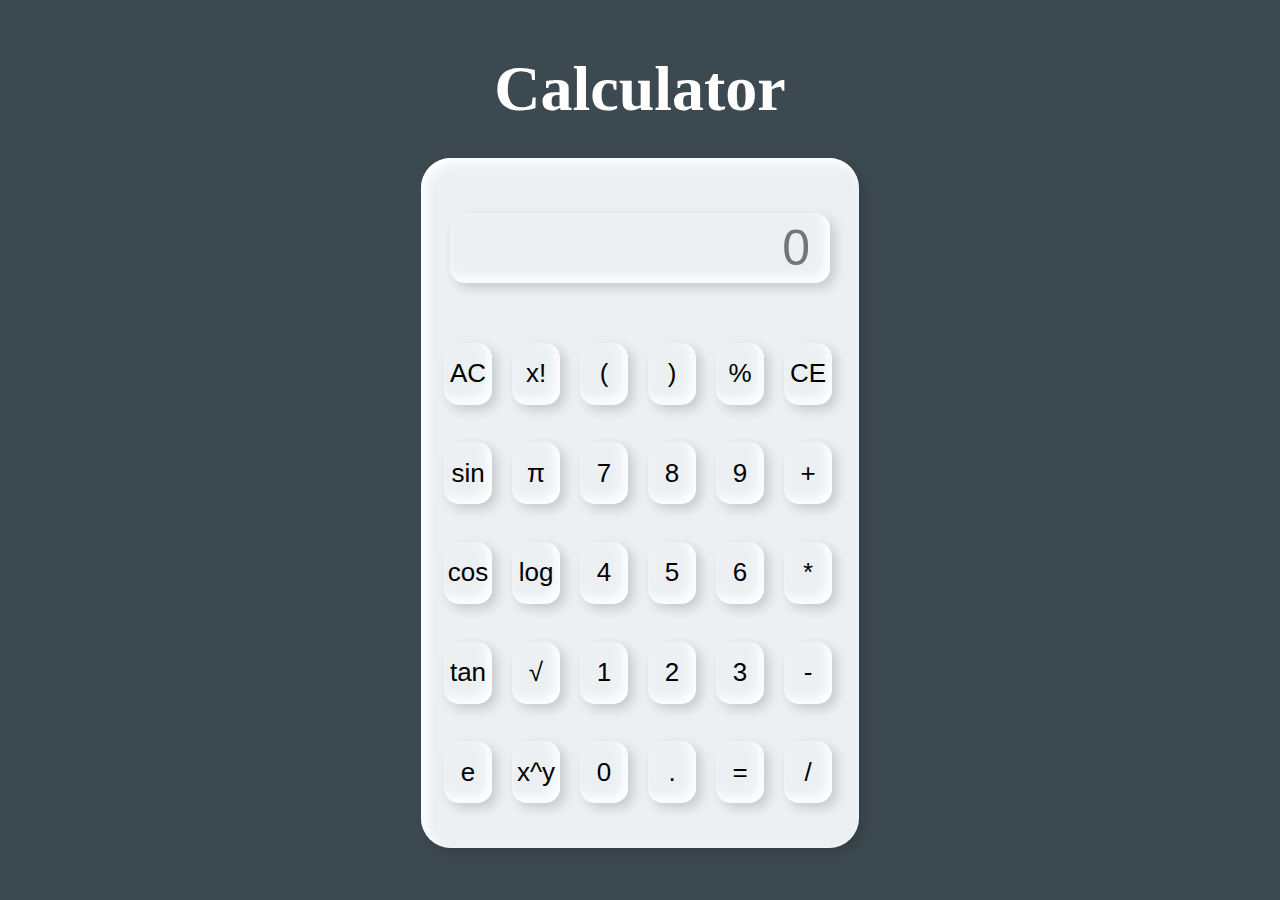
<file: Task - 1/index.html>
<!DOCTYPE html>
<html lang="en">
  <head>
    <meta charset="UTF-8" />
    <meta http-equiv="X-UA-Compatible" content="IE=edge" />
    <meta name="viewport" content="width=device-width, initial-scale=1.0" />
    <link rel="stylesheet" href="style.css" />
    <title>Calculator</title>
  </head>
  <body>
    
    <div class="container">
      <h1 >Calculator</h1>
      <div class="calculator">
        <input type="text" placeholder="0" id="output-screen" />
        <button onclick="Clear()">AC</button>
        <button onclick="factorial()">x!</button>
        <button onclick="display('(')">(</button>
        <button onclick="display(')')">)</button>
        <button onclick="display('%')">%</button>
        <button onclick="del()">CE</button>
        <button onclick="sin()">sin</button>
        <button onclick="pi()">π</button>
        <button onclick="display('7')">7</button>
        <button onclick="display('8')">8</button>
        <button onclick="display('9')">9</button>
        <button onclick="display('+')">+</button>
        <button onclick="cos()">cos</button>
        <button onclick="log()">log</button>
        <button onclick="display('4')">4</button>
        <button onclick="display('5')">5</button>
        <button onclick="display('6')">6</button>
        <button onclick="display('*')">*</button>
        <button onclick="tan()">tan</button>
        <button onclick="sqrt()">√</button>
        <button onclick="display('1')">1</button>
        <button onclick="display('2')">2</button>
        <button onclick="display('3')">3</button>
        <button onclick="display('-')">-</button>
        <button onclick="e()">e</button>
        <button onclick="pow()">x^y</button>
        <button onclick="display('0')">0</button>
        <button onclick="display('.')">.</button>
        <button onclick="Calculate('=')" class="equal">=</button>
        <button onclick="display('/')">/</button>
      </div>
    </div>
    <script src="index.js"></script>
  </body>
</html>
</file>
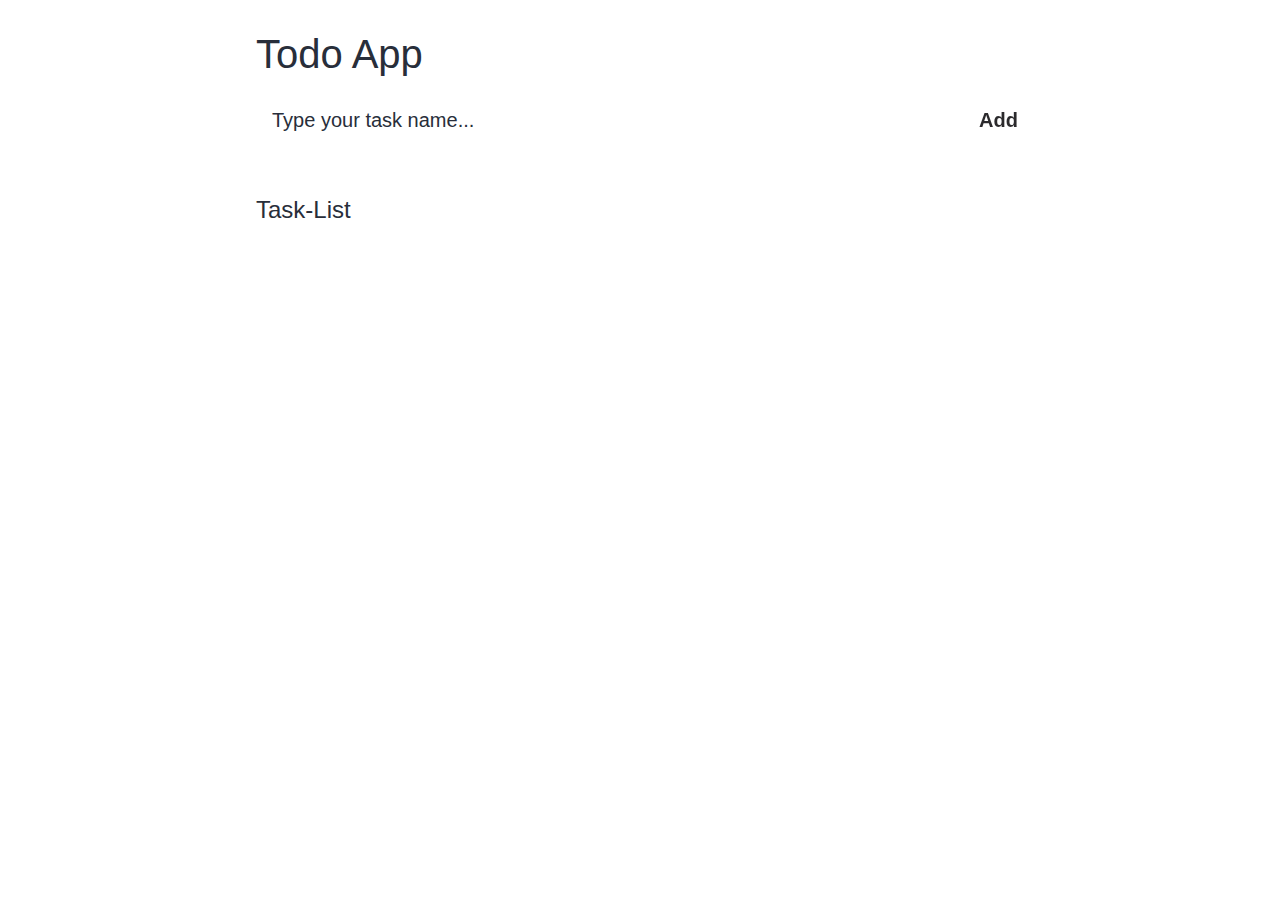
<file: Task - 3/index.html>
<!DOCTYPE html>
<html lang="en">
<head>
	<meta charset="UTF-8">
	<meta http-equiv="X-UA-Compatible" content="IE=edge">
	<meta name="viewport" content="width=device-width, initial-scale=1.0">
	<title>Todo App</title>
	<link rel="stylesheet" href="style.css" />
</head>

<body>
	<header>
		<h1>Todo  App</h1>
		<form id="task-form">
			<input 
				type="text" 
				name="task-input" 
				id="task-input" 
				placeholder="Type your task name..." />
			<input 
				type="submit"
				id="task-submit" 
				value="Add" />
		</form>
	</header>

	<main>
		<section class="task-list">
			<h2>Task-List</h2>
			<div id="tasks">
			</div>
		</section>
	</main>

	<script src="index.js"></script>
</body>
</html>
</file>
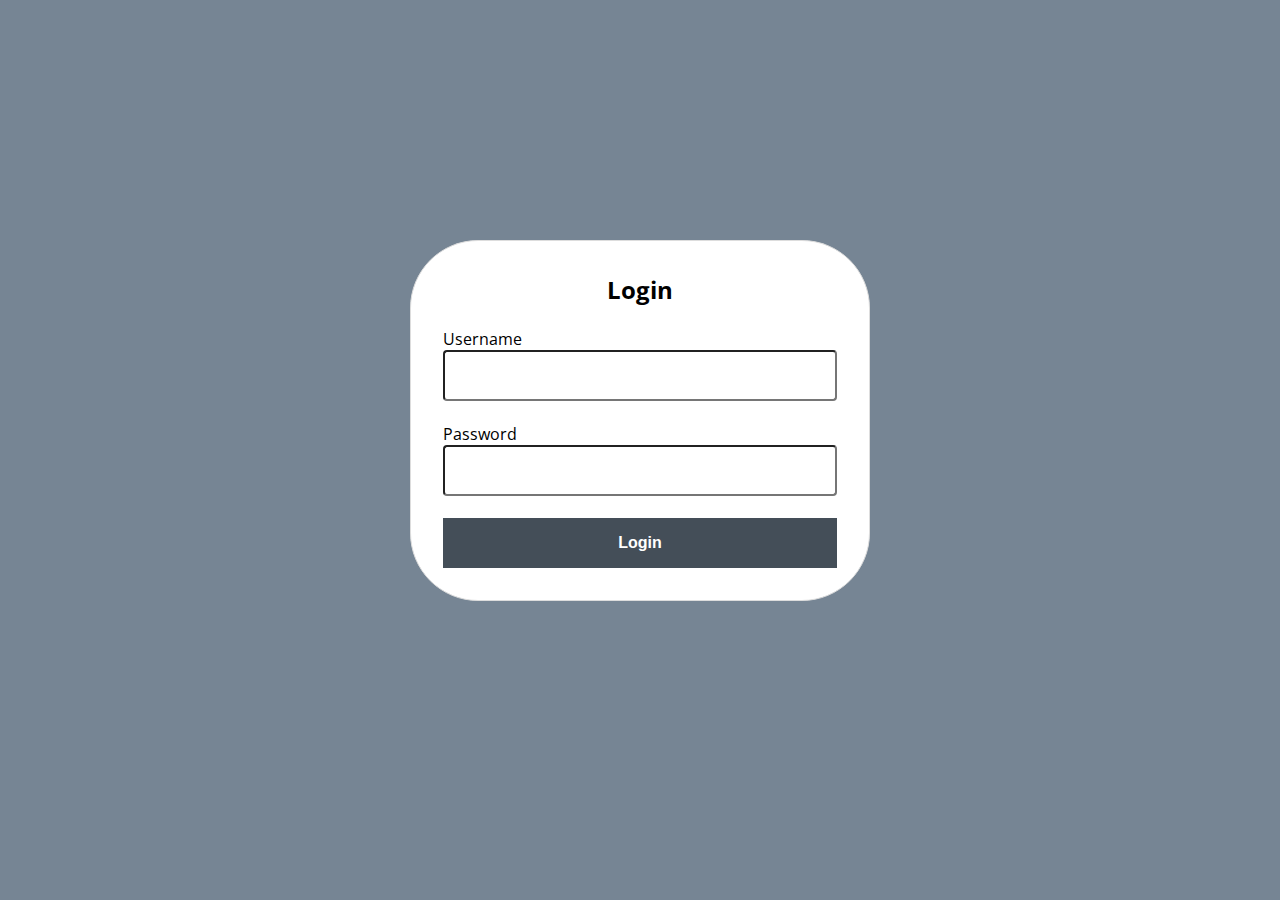
<file: Task - 4/index.html>
<!DOCTYPE html>
<html lang="en">
<head>
    <meta charset="UTF-8">
    <meta http-equiv="X-UA-Compatible" content="IE=edge">
    <meta name="viewport" content="width=device-width, initial-scale=1.0">
    <title>Login</title>
    <link rel="stylesheet" href="./styles.css">
    <script defer src="./login.js"></script>
</head>
<body class="login">
    <div class="container">
        <h2 class="text-center">Login</h2>
        <br>
        <form action="./dashboard.html" class="loginForm">
            <div class="input-group">
                <label for="username" class="label">Username</label>
                <input type="text" id="username" class="input">
                <span class="error-message"></span>
            </div>
            <br>
            <div class="input-group">
                <label for="password" class="label">Password</label>
                <input type="password" id="password" class="input">
                <span class="error-message"></span>
            </div>
            <br>
            <button class="button" type="submit">Login</button>
        </form>
    </div>
</body>
</html>
</file>
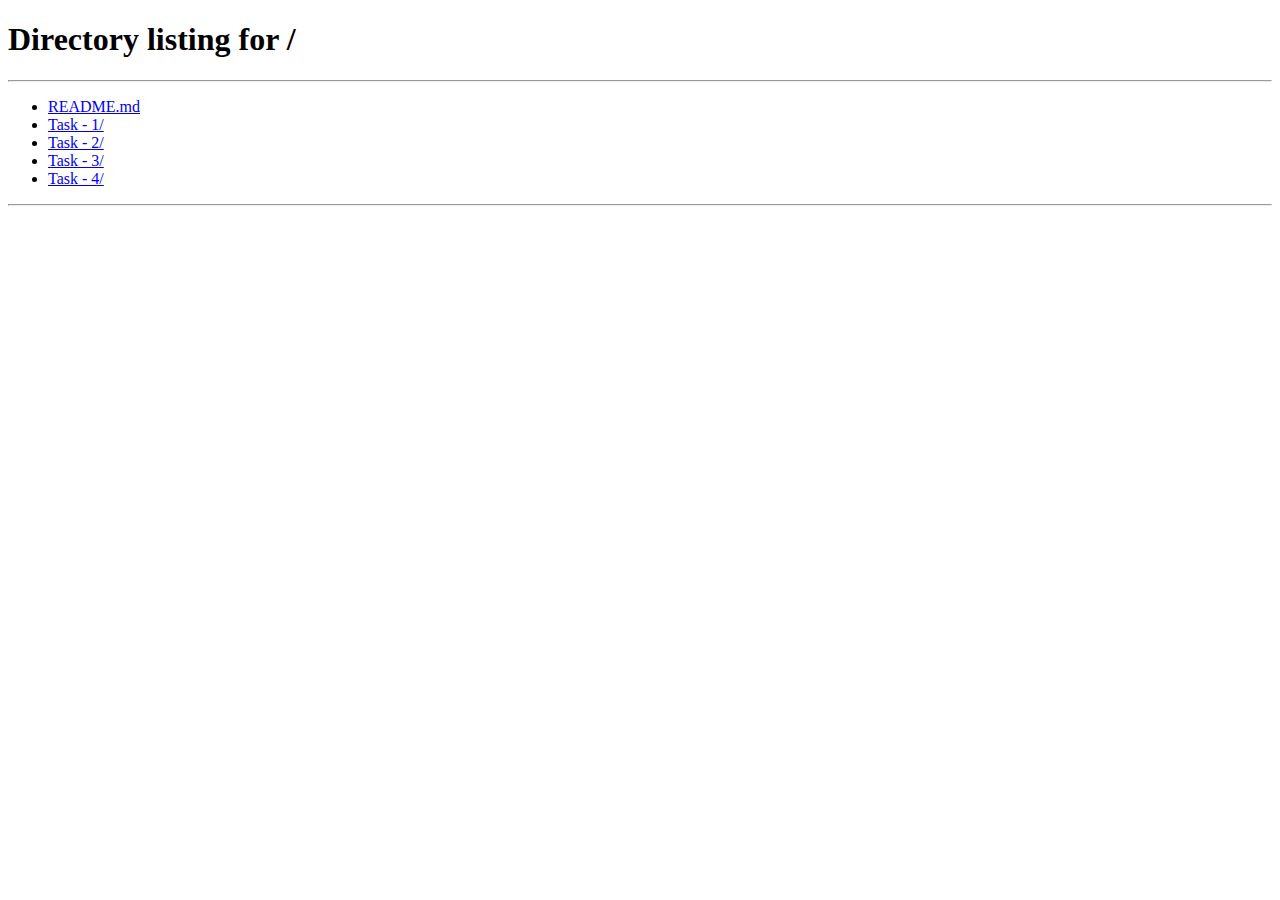
<file: Task - 4/dashboard.html>
<!DOCTYPE html>
<html lang="en">
<head>
    <meta charset="UTF-8">
    <meta http-equiv="X-UA-Compatible" content="IE=edge">
    <meta name="viewport" content="width=device-width, initial-scale=1.0">
    <title>Dashboard</title>
    <link rel="stylesheet" href="./styles.css">
    <script defer src="./auth.js"></script>
    <script defer src="./init.js"></script>
</head>
<body>
    <div class="container">
        <h1 class="text-center">Welcome to the Dashboard</h1>
        <p class="text-center"><a href="#" class="logout">Log Out</a></p>
    </div>
</body>
</html>
</file>
<file: Task - 1/style.css>
*{
    margin:0;
    padding: 0;
    box-sizing: border-box;
    background-color: #3d4951;
    font-family: sans-serif;
    outline: none;
}

.container{
    height: 100vh;
    display: flex;
    justify-content: center;
    align-items: center;
    flex-direction: column;
}
.container> h1{
    margin-bottom: 2rem;
    color: white;
    font-family: cursive;
    font-size: 4rem;
}

.calculator{
    background-color: #ecf0f3;
    padding: 15px;
    border-radius: 30px;
    box-shadow: inset 5px 5px 12px #ffffff,
                      5px 5px 12px rgba(0,0,0,.16);
    display: grid;
    grid-template-columns: repeat(6,68px);
    height: 690px;
}

input{
    grid-column: span 6;
    height: 70px;
    width: 380px;
    background-color: #ecf0f3;
    box-shadow: inset -5px -5px 12px #ffffff,
                      5px 5px 12px rgba(0,0,0,.16);
    border: none;
    border-radius: 15px;
    color: rgb(70, 70, 70);
    font-size: 50px;
    text-align: end;
    margin: auto;
    margin-top: 40px;
    margin-bottom: 30px;
    padding: 20px;
}

button{
    width: 48px;
    background-color: #ecf0f3;
    box-shadow: inset -5px -5px 12px #ffffff,
                       5px 5px 12px rgba(0,0,0,.16);
    border: none;
    border-radius: 15px;
    margin: 8px;
    font-size: 26px;
    height: 62px;
}

.equal{
    width: px;
    border-radius: 15px;
    box-shadow: inset -5px -5px 12px #ffffff,
                       5px 5px 12px rgba(0,0,0,.16);
    
}
</file>
<file: Task - 3/style.css>
:root {
	--darkest: #282e3a;
	--darker: #41403d;
	--light : rgb(226, 218, 218);
}

* {
	margin: 0;
	box-sizing: border-box;
	font-family: "Fira sans", sans-serif;
}

body {
	display: flex;
	flex-direction: column;
	min-height: 100vh;
	color: #000;
	background-image: white;
}

header {
	padding: 2rem 1rem;
	max-width: 800px;
	width: 100%;
	margin: 0 auto;
}

header h1{ 
	font-size: 2.5rem;
	font-weight: 300;
	color: var(--darkest);
	margin-bottom: 1rem;
}

#task-form {
	display: flex;
}

input, button {
	appearance: none;
	border: none;
	outline: none;
	background: none;
}

#task-input {
	flex: 1 1 0%;
    background-color: rgb(255 255 255);
    padding: 1rem;
    border-radius: 2rem;
    margin-right: 1rem;
    color: var(--darkest);
    font-size: 1.25rem;

}

#task-input::placeholder {
	color: var(--darkest);
}

#task-submit {
	color: #1f1e1f;
    font-size: 1.25rem;
    font-weight: 700;
    background-color: #2b2a2c;
    -webkit-background-clip: text;
    -webkit-text-fill-color: transparent;
    cursor: pointer;
    transition: 0.4s;
}

#task-submit:hover {
	opacity: 0.8;
}

#task-submit:active {
	opacity: 0.6;
}

main {
	flex: 1 1 0%;
	max-width: 800px;
	width: 100%;
	margin: 0 auto;
}

.task-list {
	padding: 1rem;
}

.task-list h2 {
	font-size: 1.5rem;
	font-weight: 300;
	color: var(--darkest);
	margin-bottom: 1rem;
}

#tasks .task {
	display: flex;
    justify-content: space-between;
    /* background-color: #f0efea; */
    padding: 2rem;
    border-radius: 1rem;
    margin-bottom: 1rem;
    /* font-size: x-large;*/
}

.task .content {
	flex: 1 1 0%;
}

.task .content .text {
	color: rgb(1, 1, 1);
    font-size: 1.55rem;
    width: 100%;
    display: block;
    transition: 0.4s;
}

.task .content .text:not(:read-only) {
	color: rgb(6, 6, 6);
}

.task .actions {
	display: flex;
	margin: 0 -0.5rem;
}

.task .actions button {
	cursor: pointer;
	margin: 0 0.5rem;
	font-size: 1.125rem;
	font-weight: 700;
	text-transform: uppercase;
	transition: 0.4s;
}

.task .actions button:hover {
	opacity: 0.8;
}

.task .actions button:active {
	opacity: 0.6;
}

.task .actions .edit {
	background-color: #2e2d30;
    -webkit-background-clip: text;
    -webkit-text-fill-color: transparent;
}

.task .actions .delete {
	color: crimson;
}
</file>
<file: Task - 4/styles.css>
@import url("https://fonts.googleapis.com/css2?family=Open+Sans&display=swap");
* {
  box-sizing: border-box;
}

body {
    font-family: "Open Sans", sans-serif;
    background-color: #768594;
    font-size: 16px;
    margin-top: 15rem;
}

h1,
h2,
h3,
h4,
h5,
h6 {
  padding: 0;
  margin: 0;
}

.container {
  max-width: 98vw;
  margin: 0 auto;
  padding: 1rem;
  background-color: #fff;
}

.text-center {
  text-align: center;
}

.login .container {
    max-width: 460px;
    margin: 3rem auto;
    padding: 2rem;
    border: 1px solid #ddd;
    border-radius: 4.25rem;
    background-color: #fff;
}

.input {
  appearance: none;
  display: block;
  width: 100%;
  color: #333;
  border: 1px solid rbg(180, 180, 180);
  background-color: white;
  padding: 1rem;
  border-radius: 0.25rem;
}

.input.input-error {
  border: 1px solid red;
}

.input.input-error:focus {
  border: 1px solid red;
}

.input:focus {
  outline: none;
  border: 1px solid #0084ff;
  background-clip: padding-box;
}

.error-message {
  font-size: 0.85rem;
  color: red;
}

.button {
    background-color: #444e58;
    padding: 1rem;
    border: none;
    color: #fff;
    font-weight: bold;
    display: block;
    width: 100%;
    text-align: center;
    cursor: pointer;
    font-size: 1rem;
}


.button:hover {
  filter: brightness(110%);
}
</file>
